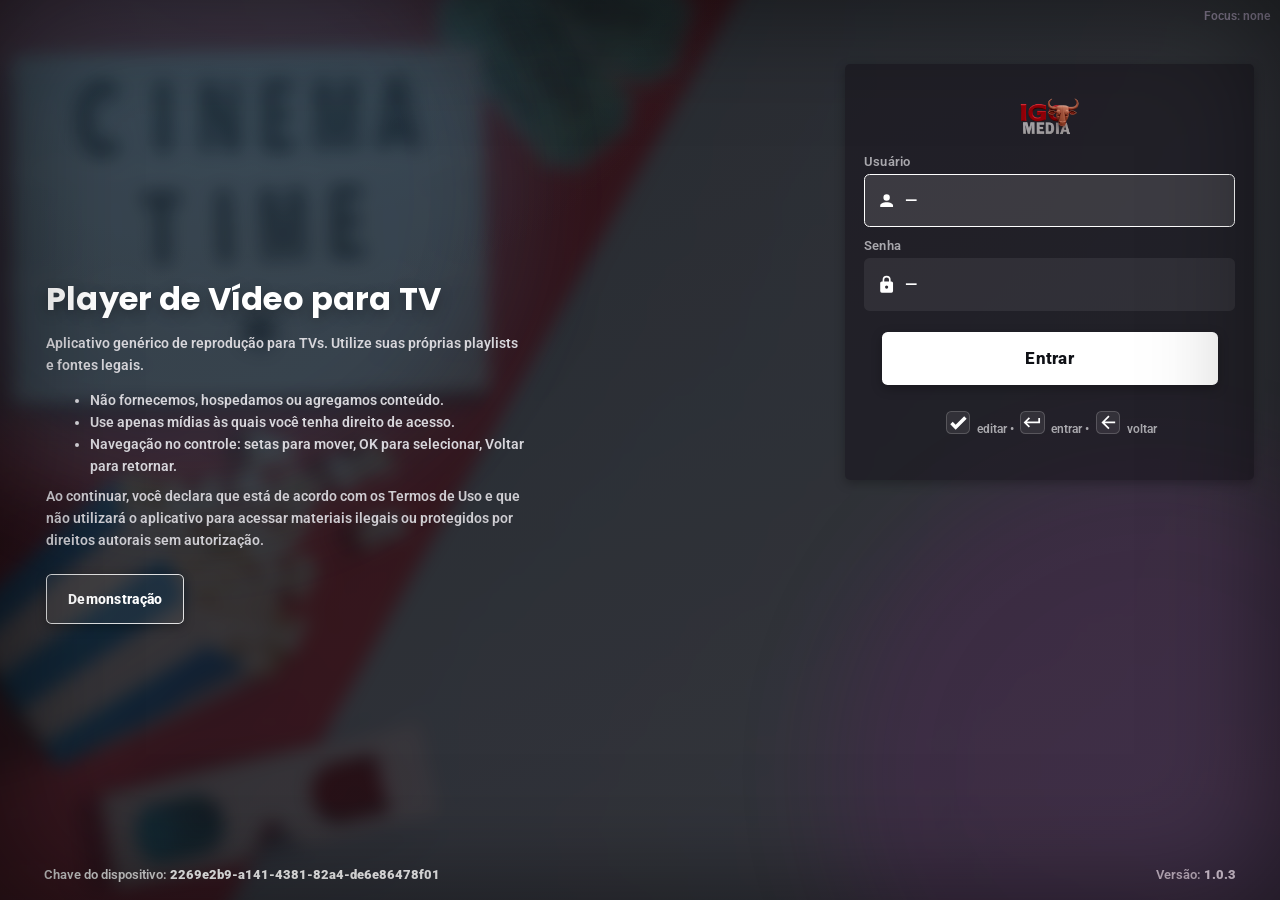
<file: index.html>
<!DOCTYPE html>
<html lang="pt-BR">
<head>
  <meta charset="UTF-8">
  <meta http-equiv="refresh" content="0; url=./app/">
  <title>Spark Web Player</title>
</head>
<body style="background:#000;color:#fff;display:flex;align-items:center;justify-content:center;height:100vh;font-family:sans-serif;">
  <p>Iniciando Spark Player...</p>
  <script>location.href = "./app/";</script>
</body>
</html>
</file>
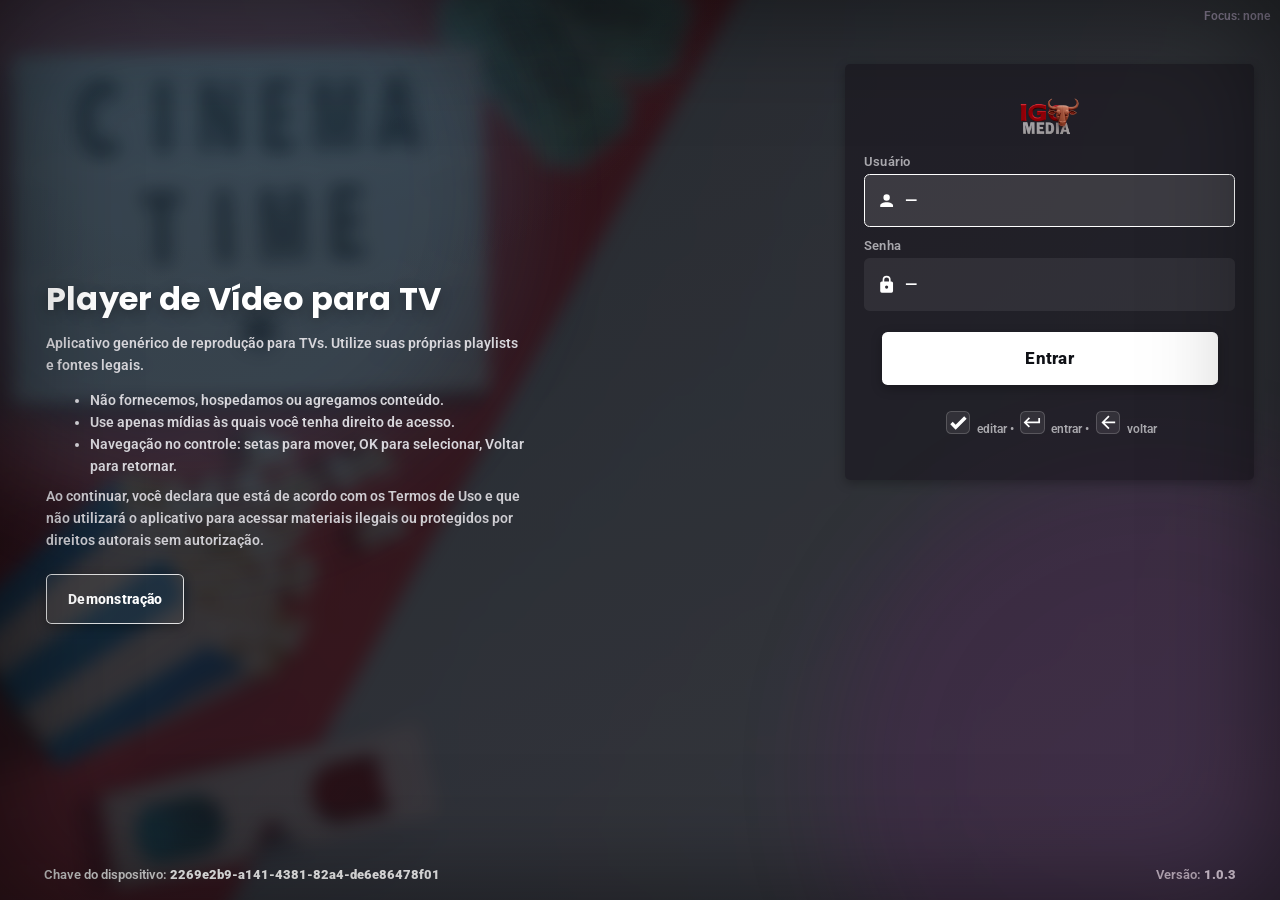
<file: app/index.html>
<!doctype html>
<html lang="pt-BR">

<head>
  <script type="module" crossorigin src="./assets/polyfills-AMafWonb.js"></script>

  <meta charset="UTF-8" />
  <meta http-equiv="Content-Type" content="text/html; charset=UTF-8" />
  <meta name="robots" content="noindex">
  <meta http-equiv="X-UA-Compatible" content="IE=Edge">
  <meta name="referrer" content="strict-origin-when-cross-origin">
  <meta http-equiv="Cache-Control" content="no-cache">
  <meta http-equiv="Pragma" content="no-cache">
  <meta http-equiv="Expires" content="-1">

  <!-- Suporte a PWA / Instalação como App de Navegador -->
  <meta name="apple-mobile-web-app-capable" content="yes" />
  <meta name="apple-mobile-web-app-status-bar-style" content="black-translucent" />
  <meta name="mobile-web-app-capable" content="yes" />
  <meta name="apple-mobile-web-app-title" content="IGC Media" />
  <link rel="manifest" href="./manifest.json" />

  <link rel="icon" type="image/svg+xml" href="./assets/logo-a3EQaSm4.ico" />
  <!-- <script type="text/javascript" src="$WEBAPIS/webapis/webapis.js"></script> -->
  <link rel="stylesheet"
    href="https://fonts.googleapis.com/css2?family=Roboto:wght@500;600;700&family=Poppins:wght@500;600;700&family=Noto+Sans+JP:wght@400;600;700&display=swap" />
  <meta name="viewport" content="width=1920, maximum-scale=1, user-scalable=no, viewport-fit=cover" />
  <title>IGC Media</title>
  <script type="module" crossorigin src="./assets/index-DxbQVtdE.js"></script>
  <link rel="modulepreload" crossorigin href="./assets/react-0DS0BYP9.js">
  <link rel="stylesheet" crossorigin href="./assets/index-DLruz_77.css">

  <style>
    /* Fundo preto e eliminação de rolagem */
    html, body {
      width: 100vw;
      height: 100vh;
      margin: 0;
      padding: 0;
      background-color: #000;
      overflow: hidden;
      -webkit-user-select: none;
      user-select: none;
    }

    #root {
      width: 100%;
      height: 100%;
    }

    /* Aviso elegante para celulares na vertical */
    #rotate-screen-notice {
      display: none;
      position: fixed;
      top: 0;
      left: 0;
      width: 100vw;
      height: 100vh;
      background: radial-gradient(circle at center, #181924 0%, #08090d 100%);
      z-index: 9999999;
      flex-direction: column;
      align-items: center;
      justify-content: center;
      color: #ffffff;
      font-family: 'Poppins', -apple-system, BlinkMacSystemFont, "Segoe UI", Roboto, sans-serif;
      text-align: center;
      padding: 24px;
      box-sizing: border-box;
    }

    .rotate-icon-wrapper {
      width: 80px;
      height: 80px;
      margin-bottom: 24px;
      display: flex;
      align-items: center;
      justify-content: center;
      border-radius: 50%;
      background: rgba(255, 75, 31, 0.12);
      border: 1px solid rgba(255, 75, 31, 0.3);
    }

    .rotate-phone-svg {
      width: 44px;
      height: 44px;
      animation: phone-rotate-anim 2.2s infinite ease-in-out;
    }

    @keyframes phone-rotate-anim {
      0%, 15% { transform: rotate(0deg); }
      55%, 75% { transform: rotate(-90deg); }
      100% { transform: rotate(0deg); }
    }

    .rotate-notice-title {
      font-size: 24px;
      font-weight: 700;
      margin-bottom: 12px;
      color: #ffffff;
      letter-spacing: -0.5px;
    }

    .rotate-notice-desc {
      font-size: 15px;
      color: #9ea3b5;
      max-width: 320px;
      line-height: 1.6;
      margin-bottom: 24px;
    }

    .rotate-notice-tip {
      display: inline-flex;
      align-items: center;
      gap: 8px;
      background: rgba(255, 255, 255, 0.06);
      border: 1px solid rgba(255, 255, 255, 0.1);
      padding: 10px 18px;
      border-radius: 20px;
      font-size: 13px;
      color: #d1d5e5;
      max-width: 320px;
      line-height: 1.4;
    }
  </style>

  <script type="module">import.meta.url;import("_").catch(()=>1);(async function*(){})().next();if(location.protocol!="file:"){window.__vite_is_modern_browser=true}</script>
  <script type="module">!function(){if(window.__vite_is_modern_browser)return;console.warn("vite: loading legacy chunks, syntax error above and the same error below should be ignored");var e=document.getElementById("vite-legacy-polyfill"),n=document.createElement("script");n.src=e.src,n.onload=function(){System.import(document.getElementById('vite-legacy-entry').getAttribute('data-src'))},document.body.appendChild(n)}();</script>
</head>

<body>
  <div id="root"></div>

  <!-- Tela de orientação para celulares em pé -->
  <div id="rotate-screen-notice">
    <div class="rotate-icon-wrapper">
      <svg class="rotate-phone-svg" viewBox="0 0 24 24" fill="none" stroke="#FF4B1F" stroke-width="2" stroke-linecap="round" stroke-linejoin="round">
        <rect x="5" y="2" width="14" height="20" rx="2" ry="2"></rect>
        <line x1="12" y1="18" x2="12.01" y2="18"></line>
      </svg>
    </div>
    <div class="rotate-notice-title">Gire seu aparelho</div>
    <div class="rotate-notice-desc">
      Ative a <strong>Rotação Automática</strong> do seu celular e use o aparelho na horizontal para a melhor experiência.
    </div>
    <div class="rotate-notice-tip">
      💡 No navegador: adicione à tela inicial para abrir como aplicativo sem barras!
    </div>
  </div>

  <script>
    (function () {
      function checkOrientation() {
        var notice = document.getElementById('rotate-screen-notice');
        if (!notice) return;

        // Proteção total para PC / Desktop (Windows, Mac, Linux):
        // NUNCA exibe o aviso de rotação em computadores, mesmo se a janela for redimensionada ou minimizada
        var isDesktop = /Windows NT|Macintosh|X11|CrOS/i.test(navigator.userAgent) && 
                        !/Android|iPhone|iPad|iPod|Mobile/i.test(navigator.userAgent);

        if (isDesktop) {
          notice.style.display = 'none';
          return;
        }

        // Dispositivos móveis reais (smartphones e tablets)
        var isMobile = /Android|iPhone|iPad|iPod|Mobile/i.test(navigator.userAgent);
        var isPortrait = window.innerHeight > window.innerWidth;

        if (isMobile && isPortrait) {
          notice.style.display = 'flex';
        } else {
          notice.style.display = 'none';
        }
      }

      checkOrientation();
      window.addEventListener('load', checkOrientation);
      window.addEventListener('resize', checkOrientation);
      window.addEventListener('orientationchange', function () {
        setTimeout(checkOrientation, 150);
      });
    })();

    // Suporte a Tela Cheia Real no PC (remove as abas do Chrome e a barra de tarefas do Windows)
    (function () {
      function toggleFullScreen() {
        if (!document.fullscreenElement) {
          if (document.documentElement.requestFullscreen) {
            document.documentElement.requestFullscreen().catch(function () {});
          }
        } else {
          if (document.exitFullscreen) {
            document.exitFullscreen().catch(function () {});
          }
        }
      }

      // 1. Atalho de duplo clique com o mouse em qualquer parte do vídeo/tela no PC
      document.addEventListener('dblclick', function (e) {
        // Ignora clique duplo se for em campos de texto/input
        if (['INPUT', 'TEXTAREA'].includes(e.target.tagName)) return;
        toggleFullScreen();
      });

      // 2. Atalho da tecla 'F' (padrão YouTube/Netflix) para entrar/sair de tela cheia
      document.addEventListener('keydown', function (e) {
        if ((e.key === 'f' || e.key === 'F') && !['INPUT', 'TEXTAREA'].includes(e.target.tagName)) {
          e.preventDefault();
          toggleFullScreen();
        }
      });

      // 3. Sincronização automática quando o player expande o vídeo
      var fsObserver = new MutationObserver(function () {
        var isPlayerFs = !!document.querySelector('.de-fs-inapp');
        if (isPlayerFs && !document.fullscreenElement) {
          if (document.documentElement.requestFullscreen) {
            document.documentElement.requestFullscreen().catch(function () {});
          }
        } else if (!isPlayerFs && document.fullscreenElement) {
          if (document.exitFullscreen) {
            document.exitFullscreen().catch(function () {});
          }
        }
      });

      function initObserver() {
        var root = document.getElementById('root');
        if (root) {
          fsObserver.observe(root, { childList: true, subtree: true, attributes: true, attributeFilter: ['class'] });
        }
      }

      if (document.readyState === 'loading') {
        window.addEventListener('DOMContentLoaded', initObserver);
      } else {
        initObserver();
      }
    })();
  </script>

  <script nomodule>!function(){var e=document,t=e.createElement("script");if(!("noModule"in t)&&"onbeforeload"in t){var n=!1;e.addEventListener("beforeload",(function(e){if(e.target===t)n=!0;else if(!e.target.hasAttribute("nomodule")||!n)return;e.preventDefault()}),!0),t.type="module",t.src=".",e.head.appendChild(t),t.remove()}}();</script>
  <script nomodule crossorigin id="vite-legacy-polyfill" src="./assets/polyfills-legacy-CIXnCYQa.js"></script>
  <script nomodule crossorigin id="vite-legacy-entry" data-src="./assets/index-legacy-0NG32boB.js">System.import(document.getElementById('vite-legacy-entry').getAttribute('data-src'))</script>
</body>

</html>
</file>
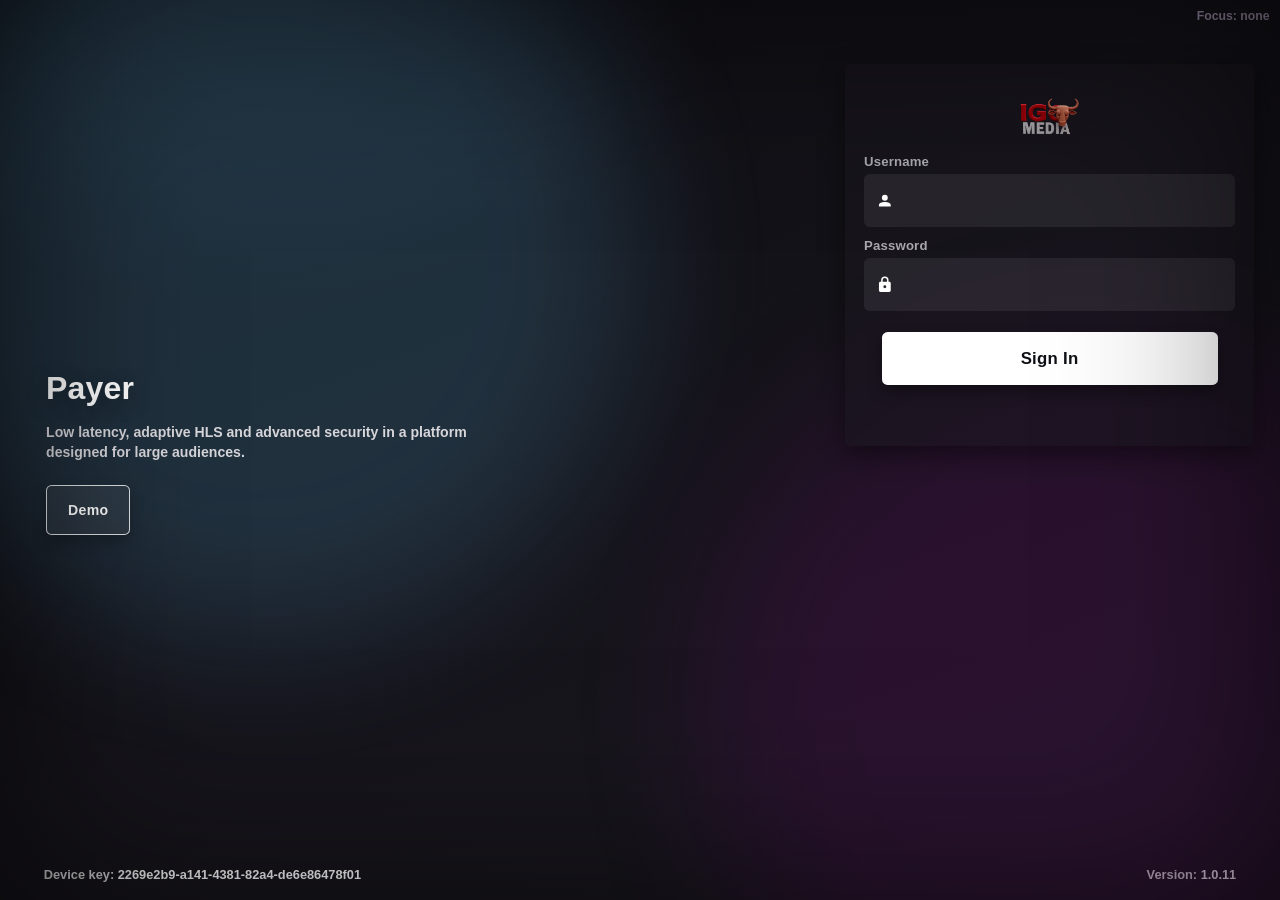
<file: web/index.html>
<!DOCTYPE html>
<html lang="pt-BR">
<head>
  <meta charset="UTF-8">
  <script type="module" crossorigin src="./assets/polyfills-xDhK6ktE.js"></script>

  <meta name="robots" content="noindex">
  <meta http-equiv="X-UA-Compatible" content="IE=Edge">
  <meta name="referrer" content="no-referrer">
  <meta http-equiv="Cache-Control" content="no-cache">
  <meta http-equiv="Pragma" content="no-cache">
  <meta http-equiv="Expires" content="-1">

  <!-- PWA & Mobile Web App -->
  <meta name="apple-mobile-web-app-capable" content="yes">
  <meta name="apple-mobile-web-app-status-bar-style" content="black-translucent">
  <meta name="mobile-web-app-capable" content="yes">
  <meta name="apple-mobile-web-app-title" content="IGC Media">
  <link rel="manifest" href="./manifest.json">

  <link rel="icon" type="image/png" href="./assets/logo-B2i-VKI5.png">
  <link rel="stylesheet" href="./assets/css2">
  <meta name="viewport" content="width=device-width, initial-scale=1.0, maximum-scale=1.0, user-scalable=no, viewport-fit=cover">
  <title>IGC Media</title>

  <script type="module" crossorigin src="./assets/index-BttpYQxc.js"></script>
  <link rel="modulepreload" crossorigin href="./assets/react-D4mM2oMw.js">
  <link rel="modulepreload" crossorigin href="./assets/hls-BB0S4iYm.js">
  <link rel="modulepreload" crossorigin href="./assets/mpegts-Wzu230E-.js">
  <link rel="modulepreload" crossorigin href="./assets/index-CNCiVN_3.js">
  <link rel="stylesheet" crossorigin href="./assets/index-wW7N-Jud.css">

  <script type="module">
    import.meta.url;import("_").catch(()=>1);(async function*(){})().next();
    if(location.protocol!="file:"){window.__vite_is_modern_browser=true}
  </script>
  <script type="module">
    !function(){
      if(window.__vite_is_modern_browser)return;
      console.warn("vite: loading legacy chunks");
      var e=document.getElementById("vite-legacy-polyfill"),n=document.createElement("script");
      n.src=e.src,n.onload=function(){System.import(document.getElementById('vite-legacy-entry').getAttribute('data-src'))},document.body.appendChild(n)
    }();
  </script>
</head>

<body>
  <div id="root"></div>

  <!-- Suporte a Tela Cheia Real no PC (duplo clique e tecla F) -->
  <script>
    (function () {
      function toggleFullScreen() {
        if (!document.fullscreenElement) {
          if (document.documentElement.requestFullscreen) {
            document.documentElement.requestFullscreen().catch(function () {});
          }
        } else {
          if (document.exitFullscreen) {
            document.exitFullscreen().catch(function () {});
          }
        }
      }

      document.addEventListener('dblclick', function (e) {
        if (['INPUT', 'TEXTAREA'].includes(e.target.tagName)) return;
        toggleFullScreen();
      });

      document.addEventListener('keydown', function (e) {
        if ((e.key === 'f' || e.key === 'F') && !['INPUT', 'TEXTAREA'].includes(e.target.tagName)) {
          e.preventDefault();
          toggleFullScreen();
        }
      });
    })();
  </script>
</body>
</html>
</file>
